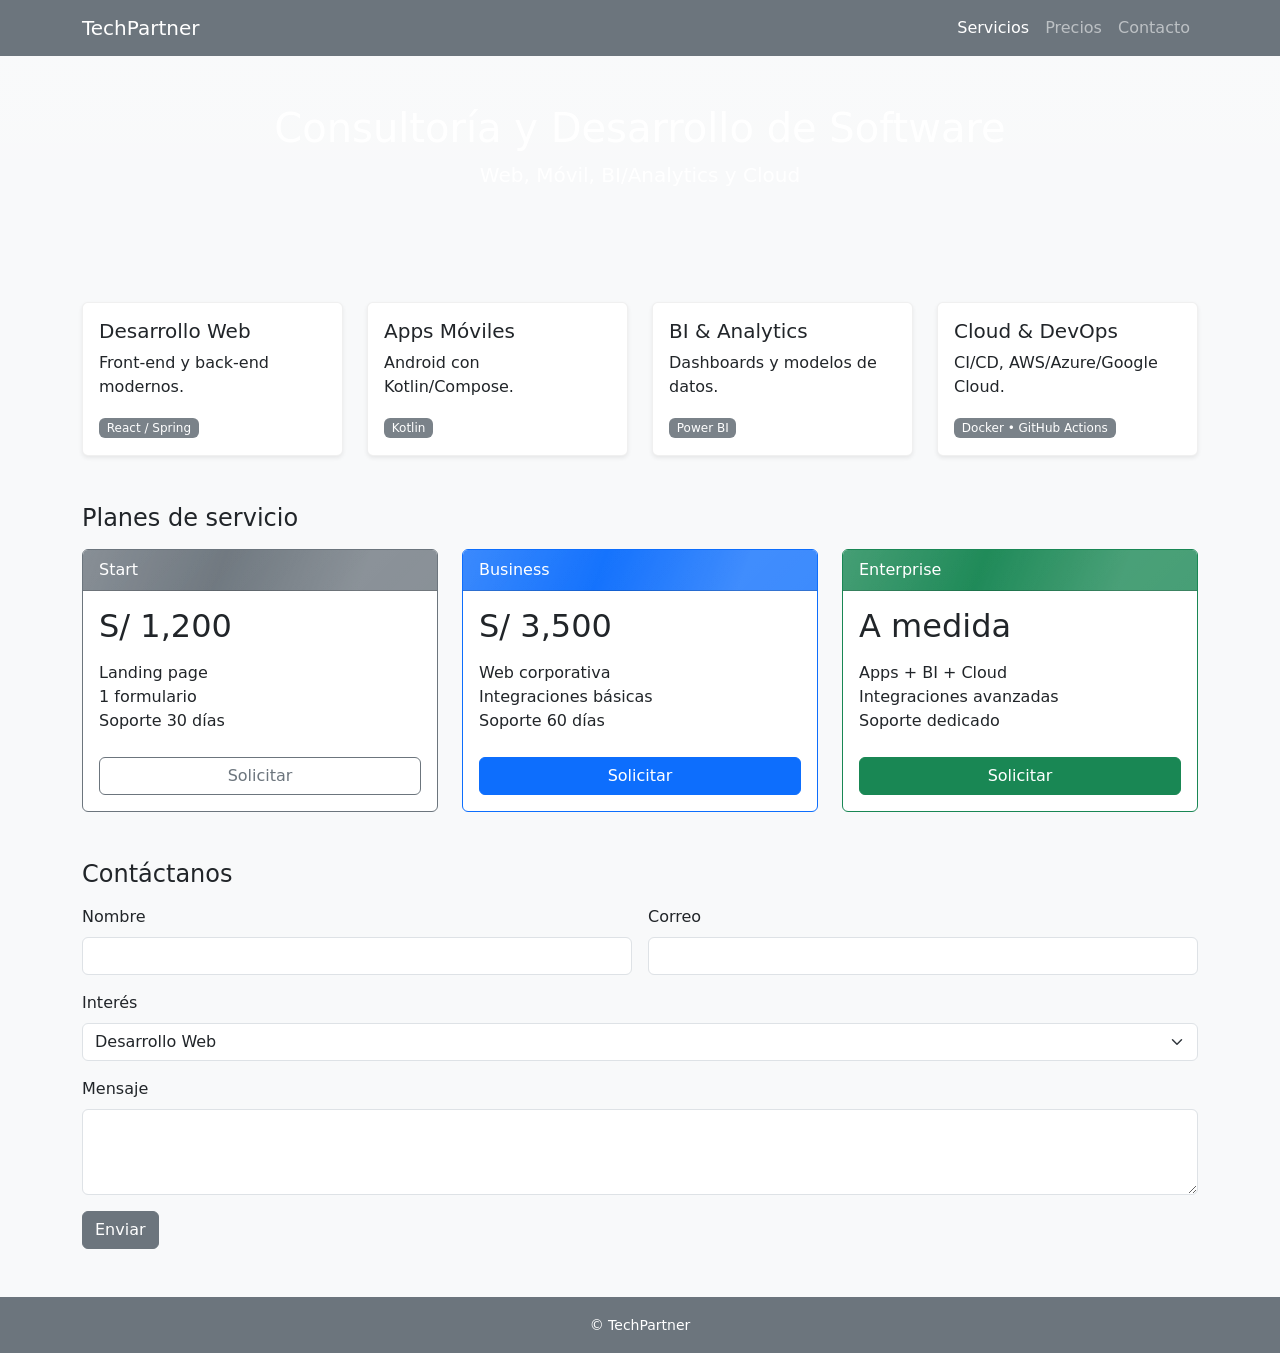
<file: consultora.html>
<!DOCTYPE html>
<html lang="es">
<head>
  <meta charset="UTF-8" />
  <meta name="viewport" content="width=device-width, initial-scale=1" />
  <title>Consultora de Servicios Informáticos</title>
  <link rel="stylesheet" href="css/bootstrap.min.css" />
  <link rel="stylesheet" href="css/consultora.css" />
</head>
<body class="bg-light">
  <nav class="navbar navbar-expand-lg navbar-dark bg-secondary">
    <div class="container">
      <a class="navbar-brand" href="index.html">TechPartner</a>
      <button class="navbar-toggler" data-bs-toggle="collapse" data-bs-target="#m"><span class="navbar-toggler-icon"></span></button>
      <div id="m" class="collapse navbar-collapse">
        <ul class="navbar-nav ms-auto">
          <li class="nav-item"><a class="nav-link active" href="#">Servicios</a></li>
          <li class="nav-item"><a class="nav-link" href="#precios">Precios</a></li>
          <li class="nav-item"><a class="nav-link" href="#contacto">Contacto</a></li>
        </ul>
      </div>
    </div>
  </nav>

  <header class="py-5 text-center bg-gradient">
    <div class="container">
      <h1 class="display-6">Consultoría y Desarrollo de Software</h1>
      <p class="lead">Web, Móvil, BI/Analytics y Cloud</p>
    </div>
  </header>

  <main class="container my-5">
    <section class="row g-4">
      <div class="col-md-6 col-lg-3">
        <div class="card h-100 shadow-sm">
          <div class="card-body">
            <h5 class="card-title">Desarrollo Web</h5>
            <p class="card-text">Front-end y back-end modernos.</p>
            <span class="badge text-bg-secondary">React / Spring</span>
          </div>
        </div>
      </div>
      <div class="col-md-6 col-lg-3">
        <div class="card h-100 shadow-sm">
          <div class="card-body">
            <h5 class="card-title">Apps Móviles</h5>
            <p class="card-text">Android con Kotlin/Compose.</p>
            <span class="badge text-bg-secondary">Kotlin</span>
          </div>
        </div>
      </div>
      <div class="col-md-6 col-lg-3">
        <div class="card h-100 shadow-sm">
          <div class="card-body">
            <h5 class="card-title">BI & Analytics</h5>
            <p class="card-text">Dashboards y modelos de datos.</p>
            <span class="badge text-bg-secondary">Power BI</span>
          </div>
        </div>
      </div>
      <div class="col-md-6 col-lg-3">
        <div class="card h-100 shadow-sm">
          <div class="card-body">
            <h5 class="card-title">Cloud & DevOps</h5>
            <p class="card-text">CI/CD, AWS/Azure/Google Cloud.</p>
            <span class="badge text-bg-secondary">Docker • GitHub Actions</span>
          </div>
        </div>
      </div>
    </section>

    <section id="precios" class="my-5">
      <h2 class="h4 mb-3">Planes de servicio</h2>
      <div class="row g-4">
        <div class="col-md-4">
          <div class="card h-100 border-secondary">
            <div class="card-header text-bg-secondary">Start</div>
            <div class="card-body">
              <h3 class="card-title h2">S/ 1,200</h3>
              <ul class="list-unstyled mt-3 mb-4">
                <li>Landing page</li><li>1 formulario</li><li>Soporte 30 días</li>
              </ul>
              <a class="btn btn-outline-secondary w-100" href="#contacto">Solicitar</a>
            </div>
          </div>
        </div>
        <div class="col-md-4">
          <div class="card h-100 border-primary">
            <div class="card-header text-bg-primary">Business</div>
            <div class="card-body">
              <h3 class="card-title h2">S/ 3,500</h3>
              <ul class="list-unstyled mt-3 mb-4">
                <li>Web corporativa</li><li>Integraciones básicas</li><li>Soporte 60 días</li>
              </ul>
              <a class="btn btn-primary w-100" href="#contacto">Solicitar</a>
            </div>
          </div>
        </div>
        <div class="col-md-4">
          <div class="card h-100 border-success">
            <div class="card-header text-bg-success">Enterprise</div>
            <div class="card-body">
              <h3 class="card-title h2">A medida</h3>
              <ul class="list-unstyled mt-3 mb-4">
                <li>Apps + BI + Cloud</li><li>Integraciones avanzadas</li><li>Soporte dedicado</li>
              </ul>
              <a class="btn btn-success w-100" href="#contacto">Solicitar</a>
            </div>
          </div>
        </div>
      </div>
    </section>

    <section id="contacto" class="my-5">
      <h2 class="h4 mb-3">Contáctanos</h2>
      <form class="row g-3">
        <div class="col-md-6"><label class="form-label">Nombre</label><input class="form-control" required></div>
        <div class="col-md-6"><label class="form-label">Correo</label><input type="email" class="form-control" required></div>
        <div class="col-12"><label class="form-label">Interés</label>
          <select class="form-select">
            <option>Desarrollo Web</option><option>Apps Móviles</option><option>BI/Analytics</option><option>Cloud/DevOps</option>
          </select>
        </div>
        <div class="col-12"><label class="form-label">Mensaje</label><textarea class="form-control" rows="3"></textarea></div>
        <div class="col-12"><button class="btn btn-secondary">Enviar</button></div>
      </form>
    </section>
  </main>

  <footer class="bg-secondary text-white text-center py-3"><small>© TechPartner</small></footer>
  <script src="js/bootstrap.bundle.min.js"></script>
</body>
</html>
</file>
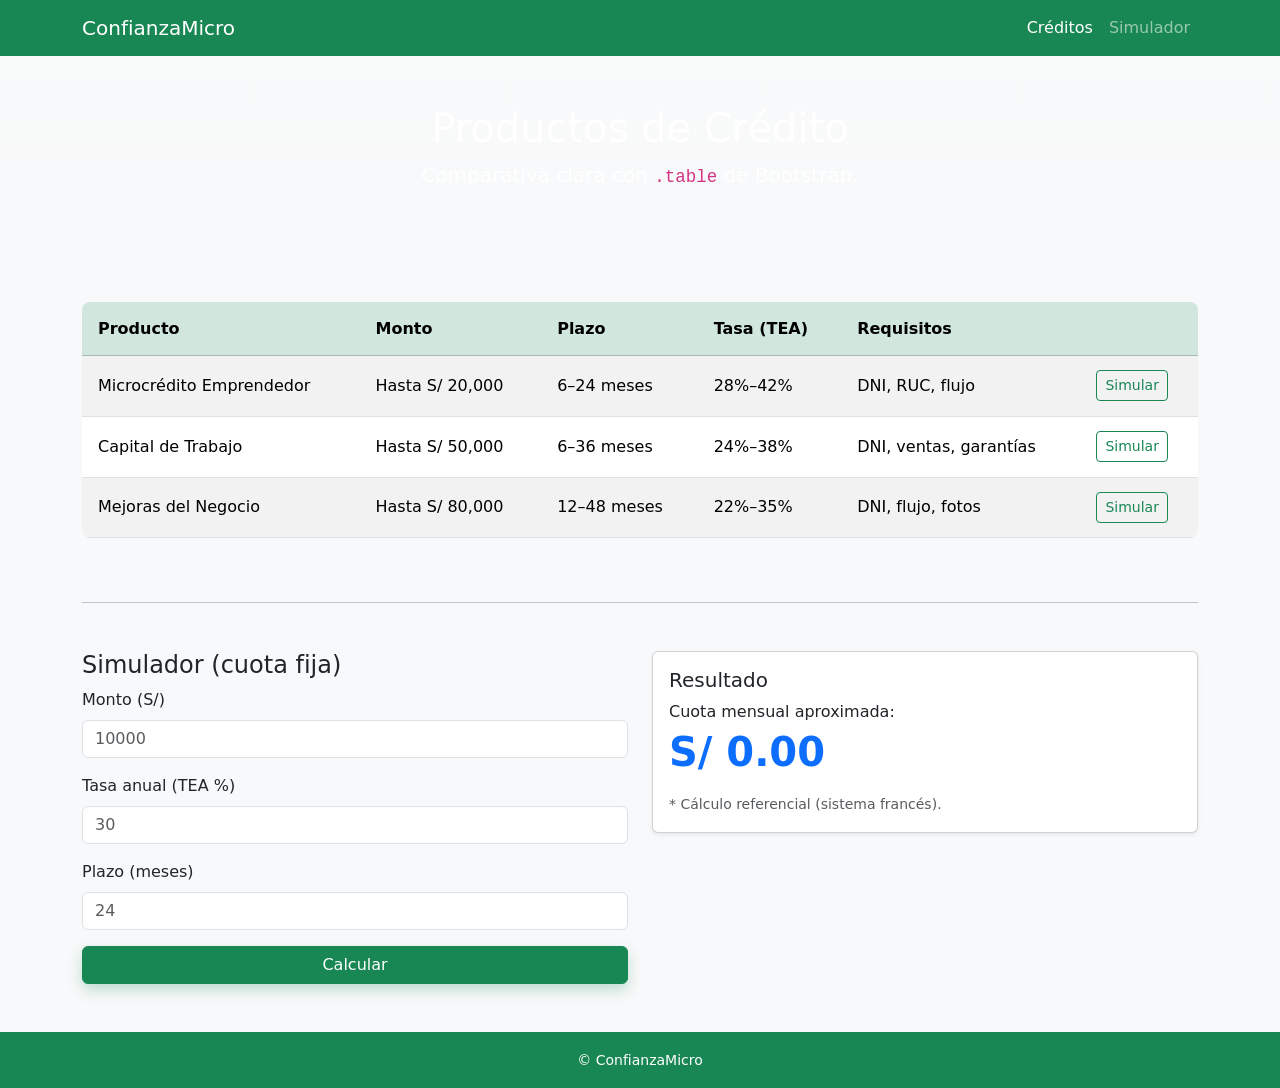
<file: microfinanzas.html>
<!DOCTYPE html>
<html lang="es">
<head>
  <meta charset="UTF-8" />
  <meta name="viewport" content="width=device-width, initial-scale=1" />
  <title>Microfinanciera – Créditos</title>
  <link rel="stylesheet" href="css/bootstrap.min.css" />
  <link rel="stylesheet" href="css/microfinanzas.css" />
</head>
<body class="bg-light">
  <nav class="navbar navbar-expand-lg navbar-dark bg-success">
    <div class="container">
      <a class="navbar-brand" href="index.html">ConfianzaMicro</a>
      <button class="navbar-toggler" data-bs-toggle="collapse" data-bs-target="#m"><span class="navbar-toggler-icon"></span></button>
      <div id="m" class="collapse navbar-collapse">
        <ul class="navbar-nav ms-auto">
          <li class="nav-item"><a class="nav-link active" href="#">Créditos</a></li>
          <li class="nav-item"><a class="nav-link" href="#simulador">Simulador</a></li>
        </ul>
      </div>
    </div>
  </nav>

  <header class="py-5 text-center bg-gradient">
    <div class="container">
      <h1 class="display-6">Productos de Crédito</h1>
      <p class="lead">Comparativa clara con <code>.table</code> de Bootstrap.</p>
    </div>
  </header>

  <main class="container my-5">
    <div class="table-responsive">
      <table class="table table-striped table-hover align-middle">
        <thead class="table-success">
          <tr>
            <th>Producto</th><th>Monto</th><th>Plazo</th><th>Tasa (TEA)</th><th>Requisitos</th><th></th>
          </tr>
        </thead>
        <tbody>
          <tr>
            <td>Microcrédito Emprendedor</td><td>Hasta S/ 20,000</td><td>6–24 meses</td><td>28%–42%</td><td>DNI, RUC, flujo</td>
            <td><a class="btn btn-outline-success btn-sm" href="#simulador">Simular</a></td>
          </tr>
          <tr>
            <td>Capital de Trabajo</td><td>Hasta S/ 50,000</td><td>6–36 meses</td><td>24%–38%</td><td>DNI, ventas, garantías</td>
            <td><a class="btn btn-outline-success btn-sm" href="#simulador">Simular</a></td>
          </tr>
          <tr>
            <td>Mejoras del Negocio</td><td>Hasta S/ 80,000</td><td>12–48 meses</td><td>22%–35%</td><td>DNI, flujo, fotos</td>
            <td><a class="btn btn-outline-success btn-sm" href="#simulador">Simular</a></td>
          </tr>
        </tbody>
      </table>
    </div>

    <hr class="my-5" />

    <section id="simulador" class="row g-4">
      <div class="col-lg-6">
        <h2 class="h4">Simulador (cuota fija)</h2>
        <form id="formSim" class="row gy-3">
          <div class="col-12">
            <label class="form-label">Monto (S/)</label>
            <input id="monto" type="number" class="form-control" placeholder="10000" required />
          </div>
          <div class="col-12">
            <label class="form-label">Tasa anual (TEA %)</label>
            <input id="tasa" type="number" step="0.01" class="form-control" placeholder="30" required />
          </div>
          <div class="col-12">
            <label class="form-label">Plazo (meses)</label>
            <input id="meses" type="number" class="form-control" placeholder="24" required />
          </div>
          <div class="col-12 d-grid">
            <button class="btn btn-success" type="submit">Calcular</button>
          </div>
        </form>
      </div>
      <div class="col-lg-6">
        <div class="card shadow-sm">
          <div class="card-body">
            <h3 class="h5">Resultado</h3>
            <p class="mb-1">Cuota mensual aproximada:</p>
            <p id="cuota" class="display-6 fw-bold">S/ 0.00</p>
            <small class="text-muted">* Cálculo referencial (sistema francés).</small>
          </div>
        </div>
      </div>
    </section>
  </main>

  <footer class="bg-success text-white text-center py-3"><small>© ConfianzaMicro</small></footer>

  <script src="js/bootstrap.bundle.min.js"></script>
  <script>
    // fórmula sistema francés: A = P * i / (1 - (1+i)^-n)
    document.getElementById('formSim').addEventListener('submit', (e)=>{
      e.preventDefault();
      const P = parseFloat(monto.value||0);
      const tea = parseFloat(tasa.value||0)/100;
      const n = parseInt(meses.value||0,10);
      const i = Math.pow(1+tea, 1/12)-1; // TEM a partir de TEA
      const A = (i>0 && n>0) ? (P * i) / (1 - Math.pow(1+i, -n)) : 0;
      document.getElementById('cuota').textContent = 'S/ ' + A.toFixed(2);
    });
  </script>
</body>
</html>
</file>
<file: css/consultora.css>
:root{
  --brand:#6c757d;    /* gris corporativo */
  --accent:#0d6efd;   /* azul */
  --dark:#212529;
}

body{ background:#f7f8fb; color:#212529 }

/* Header corporativo */
.bg-gradient{
  background: linear-gradient(135deg,#212529,#3c3f44 60%, #0d6efd 120%);
  color:#fff;
}

/* Tarjetas de servicios: borde fino y hover profesional */
.card{
  border:1px solid rgba(0,0,0,.06);
  transition: transform .2s ease, box-shadow .2s ease, border-color .2s ease;
}
.card:hover{
  transform: translateY(-6px);
  box-shadow: 0 14px 28px rgba(0,0,0,.12);
  border-color: rgba(13,110,253,.35);
}

/* Badges discretos */
.badge{ font-weight:500; opacity:.9 }

/* Precios con efecto “shine” al pasar el mouse */
@keyframes shine{
  0%{ background-position: -150% 0 }
  100%{ background-position: 250% 0 }
}
.card-header{
  position:relative;
  overflow:hidden;
}
.card-header.text-bg-primary,
.card-header.text-bg-success,
.card-header.text-bg-secondary{
  background-image: linear-gradient(110deg, rgba(255,255,255,.15) 0%, rgba(255,255,255,0) 20%, rgba(255,255,255,.2) 40%),
                    linear-gradient(135deg, rgba(255,255,255,.05), rgba(255,255,255,0));
  background-size: 200% 100%, 100% 100%;
}
.card:hover .card-header{
  animation: shine 1.2s ease;
}

/* Botones */
.btn-primary, .btn-secondary, .btn-success{
  transition: transform .15s ease, box-shadow .15s ease;
}
.btn-primary:hover, .btn-secondary:hover, .btn-success:hover{
  transform: translateY(-2px);
  box-shadow: 0 10px 18px rgba(13,110,253,.18);
}

/* Formulario de contacto */
.form-control:focus, .form-select:focus{
  border-color: var(--accent);
  box-shadow: 0 0 0 .2rem rgba(13,110,253,.15);
}

/* Footer */
footer{ background:#2b2f33; color:#dfe4ea }
</file>
<file: css/microfinanzas.css>
:root{
  --brand:#198754;       /* verde Bootstrap */
  --brand-2:#0d6efd;     /* azul para acentos */
  --soft:#f6fff9;
}

body{ background: #f5f7f9; }

/* Header */
.bg-gradient{
  background: linear-gradient(135deg,#1b8f63,#0b5d3b);
  color:#fff;
}

/* Tabla: filas legibles y “highlight” al pasar */
.table{
  border-radius: .5rem; overflow: hidden;
}
.table thead{ font-weight:600 }
.table tbody tr{ transition: background-color .2s ease }
.table tbody tr:hover{ background-color: #eefaf3 }

/* Celdas más aireadas */
.table td, .table th{ padding: .9rem 1rem }

/* Botones simulador */
.btn-success{
  box-shadow: 0 6px 14px rgba(25,135,84,.25);
  transition: transform .15s ease, box-shadow .15s ease;
}
.btn-success:hover{ transform: translateY(-2px); box-shadow: 0 10px 18px rgba(25,135,84,.28) }

/* Tarjeta de resultado con animación de “conteo” */
@keyframes glow{
  0%{ box-shadow: 0 0 0 rgba(13,110,253,0) }
  50%{ box-shadow: 0 0 24px rgba(13,110,253,.25) }
  100%{ box-shadow: 0 0 0 rgba(13,110,253,0) }
}
#cuota{
  color: var(--brand-2);
  transition: color .2s ease, transform .2s ease;
}
.result-updated #cuota{
  animation: glow 1.2s ease;
  transform: scale(1.015);
}

/* Inputs con borde sutil */
.form-control:focus{
  border-color: var(--brand);
  box-shadow: 0 0 0 .2rem rgba(25,135,84,.15);
}

/* Footer */
footer{ background: var(--brand); }
</file>
